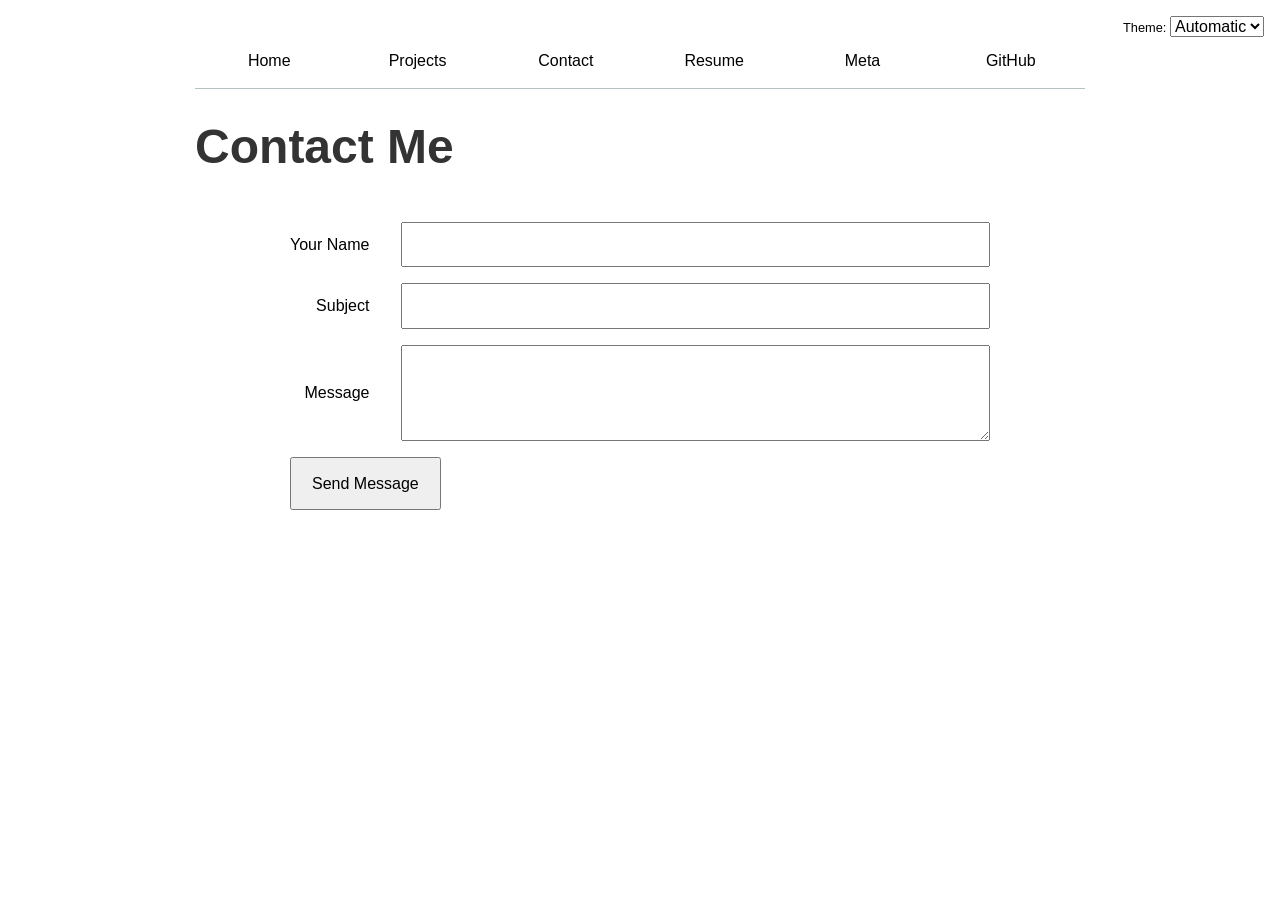
<file: contact/index.html>
<!DOCTYPE html>
<html lang="en">
<head>
    <meta charset="UTF-8">
    <meta name="viewport" content="width=device-width, initial-scale=1.0">
    <link rel="stylesheet" href="../style.css">
    <title>Contact</title>
</head>
<body>

    <h1>Contact Me</h1>

    <form id="contact-form">
        <label for="name">Your Name</label>
        <input type="text" id="name" name="name" />

        <label for="subject">Subject</label>
        <input type="text" id="subject" name="subject" />

        <label for="body">Message</label>
        <textarea id="body" name="body"></textarea>

        <button type="submit">Send Message</button>
    </form>

    <script>
        document.getElementById("contact-form").addEventListener("submit", function (e) {
            e.preventDefault();

            const name = document.getElementById("name").value;
            const subjectInput = document.getElementById("subject").value;
            const body = document.getElementById("body").value;

            const subject = "Sent From Portfolio Website - " + subjectInput;

            const mailtoLink =
                "mailto:qndo@ucsd.edu" +
                "?subject=" + encodeURIComponent(subject) +
                "&body=" + encodeURIComponent(
                    "Name: " + name + "\n\n" + body
                );

            window.location.href = mailtoLink;
        });
    </script>

    <script type="module" src="../global.js"></script>
</body>
</html>
</file>
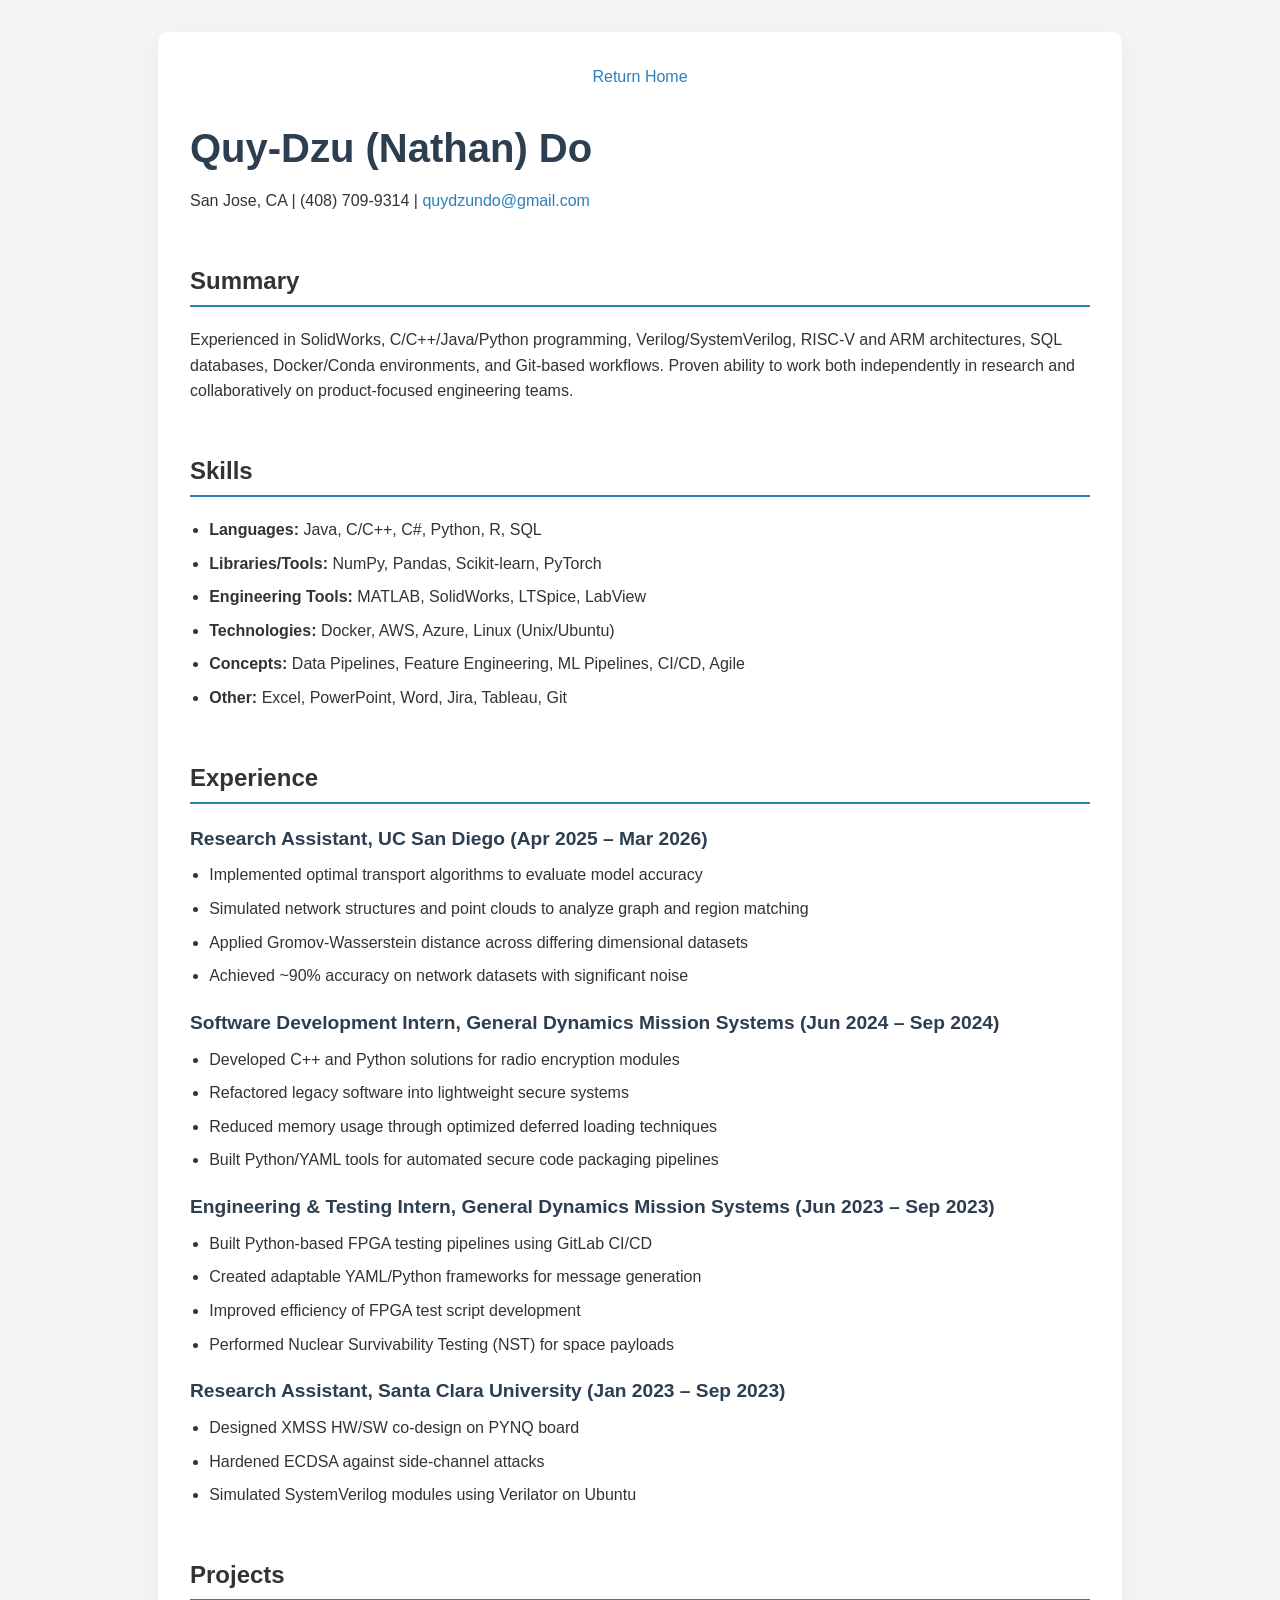
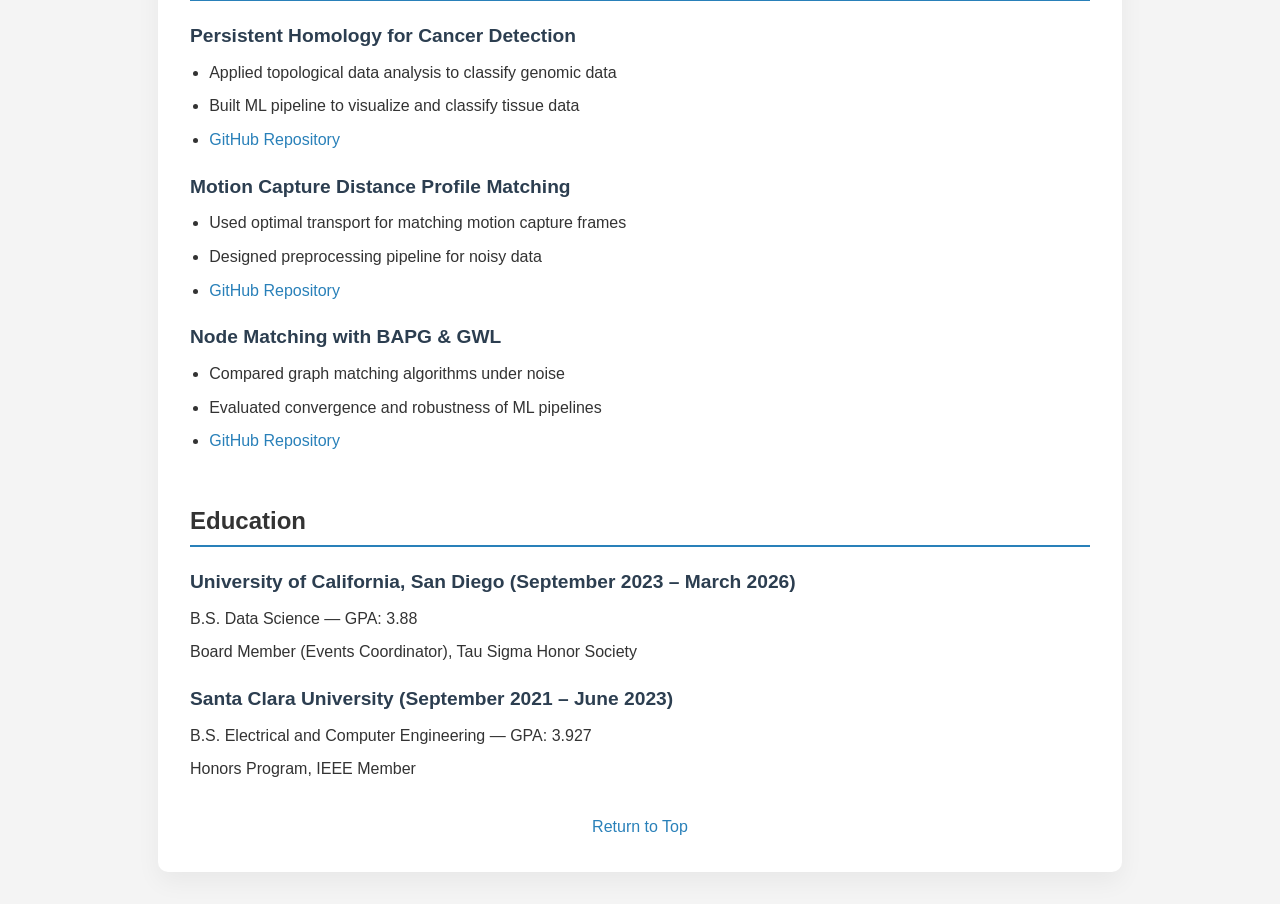
<file: resume.html>
<!DOCTYPE html>
<html lang="en">
<head>
    <meta charset="UTF-8">
    <meta name="viewport" content="width=device-width, initial-scale=1.0">
    <title>Quy-Dzu (Nathan) Do - Resume</title>
    <style>
        :root {
            --primary-color: #2c3e50;
            --accent-color: #2980b9;
            --light-gray: #f4f4f4;
            --dark-gray: #333;
            --section-gap: 2em;
        }

        body {
            font-family: "Segoe UI", Arial, sans-serif;
            margin: 0;
            padding: 2em;
            line-height: 1.6;
            background-color: var(--light-gray);
            color: var(--dark-gray);
        }

        .container {
            max-width: 900px;
            margin: auto;
            background: white;
            padding: 2em;
            border-radius: 10px;
            box-shadow: 0 10px 25px rgba(0, 0, 0, 0.05);
        }

        a {
            color: var(--accent-color);
            text-decoration: none;
        }
        a:hover {
            text-decoration: underline;
        }

        h1 {
            font-size: 2.5em;
            color: var(--primary-color);
            margin-bottom: 0.2em;
        }

        h2 {
            font-size: 1.5em;
            border-bottom: 2px solid var(--accent-color);
            padding-bottom: 0.2em;
            margin-top: var(--section-gap);
        }

        h3 {
            font-size: 1.2em;
            margin-bottom: 0.3em;
            color: var(--primary-color);
        }

        .contact {
            font-size: 1em;
            margin-bottom: 1.5em;
        }

        .section {
            margin-bottom: var(--section-gap);
        }

        ul {
            padding-left: 1.2em;
            margin: 0.5em 0;
        }

        ul li {
            margin-bottom: 0.5em;
        }

        p {
            margin: 0.5em 0;
        }
    </style>
</head>
<body>
    <div class="container">
        <a href="index.html" style="display: block; text-align: center; margin-bottom: 20px;">Return Home</a>
        <h1 id="top">Quy-Dzu (Nathan) Do</h1>
        <div class="contact">
            <p>San Jose, CA | (408) 709-9314 | <a href="mailto:quydzundo@gmail.com">quydzundo@gmail.com</a></p>
        </div>

        <div class="section">
            <h2>Summary</h2>
            <p>Experienced in SolidWorks, C/C++/Java/Python programming, Verilog/SystemVerilog, RISC-V and ARM architectures, SQL databases, Docker/Conda environments, and Git-based workflows. Proven ability to work both independently in research and collaboratively on product-focused engineering teams.</p>
        </div>

        <div class="section">
            <h2>Skills</h2>
            <ul>
                <li><strong>Languages:</strong> Java, C/C++, C#, Python, R, SQL</li>
                <li><strong>Libraries/Tools:</strong> NumPy, Pandas, Scikit-learn, PyTorch</li>
                <li><strong>Engineering Tools:</strong> MATLAB, SolidWorks, LTSpice, LabView</li>
                <li><strong>Technologies:</strong> Docker, AWS, Azure, Linux (Unix/Ubuntu)</li>
                <li><strong>Concepts:</strong> Data Pipelines, Feature Engineering, ML Pipelines, CI/CD, Agile</li>
                <li><strong>Other:</strong> Excel, PowerPoint, Word, Jira, Tableau, Git</li>
            </ul>
        </div>

        <div class="section">
            <h2>Experience</h2>

            <h3>Research Assistant, UC San Diego (Apr 2025 – Mar 2026)</h3>
            <ul>
                <li>Implemented optimal transport algorithms to evaluate model accuracy</li>
                <li>Simulated network structures and point clouds to analyze graph and region matching</li>
                <li>Applied Gromov-Wasserstein distance across differing dimensional datasets</li>
                <li>Achieved ~90% accuracy on network datasets with significant noise</li>
            </ul>

            <h3>Software Development Intern, General Dynamics Mission Systems (Jun 2024 – Sep 2024)</h3>
            <ul>
                <li>Developed C++ and Python solutions for radio encryption modules</li>
                <li>Refactored legacy software into lightweight secure systems</li>
                <li>Reduced memory usage through optimized deferred loading techniques</li>
                <li>Built Python/YAML tools for automated secure code packaging pipelines</li>
            </ul>

            <h3>Engineering & Testing Intern, General Dynamics Mission Systems (Jun 2023 – Sep 2023)</h3>
            <ul>
                <li>Built Python-based FPGA testing pipelines using GitLab CI/CD</li>
                <li>Created adaptable YAML/Python frameworks for message generation</li>
                <li>Improved efficiency of FPGA test script development</li>
                <li>Performed Nuclear Survivability Testing (NST) for space payloads</li>
            </ul>

            <h3>Research Assistant, Santa Clara University (Jan 2023 – Sep 2023)</h3>
            <ul>
                <li>Designed XMSS HW/SW co-design on PYNQ board</li>
                <li>Hardened ECDSA against side-channel attacks</li>
                <li>Simulated SystemVerilog modules using Verilator on Ubuntu</li>
            </ul>
        </div>

        <div class="section">
            <h2>Projects</h2>

            <h3>Persistent Homology for Cancer Detection</h3>
            <ul>
                <li>Applied topological data analysis to classify genomic data</li>
                <li>Built ML pipeline to visualize and classify tissue data</li>
                <li><a href="https://github.com/qndo1/TDA_cancer">GitHub Repository</a></li>
            </ul>

            <h3>Motion Capture Distance Profile Matching</h3>
            <ul>
                <li>Used optimal transport for matching motion capture frames</li>
                <li>Designed preprocessing pipeline for noisy data</li>
                <li><a href="https://github.com/qndo1/DSC180A-Q1-Project">GitHub Repository</a></li>
            </ul>

            <h3>Node Matching with BAPG & GWL</h3>
            <ul>
                <li>Compared graph matching algorithms under noise</li>
                <li>Evaluated convergence and robustness of ML pipelines</li>
                <li><a href="https://github.com/qndo1/gwgp">GitHub Repository</a></li>
            </ul>
        </div>

        <div class="section">
            <h2>Education</h2>

            <h3>University of California, San Diego (September 2023 – March 2026)</h3>
            <p>B.S. Data Science — GPA: 3.88</p>
            <p>Board Member (Events Coordinator), Tau Sigma Honor Society</p>

            <h3>Santa Clara University (September 2021 – June 2023)</h3>
            <p>B.S. Electrical and Computer Engineering — GPA: 3.927</p>
            <p>Honors Program, IEEE Member</p>
        </div>

        <a href="#top" style="display: block; text-align: center; margin-top: 20px;">Return to Top</a>
    </div>
</body>
</html>
</file>
<file: style.css>
body {
    font-family: Arial, sans-serif;
    max-width: 100ch;
    margin: 40px;
    margin-inline: max(1em, (100% - 100ch) / 2);
    line-height: 1.6;
}

h1, h2 {
    color: #333;
}
.contact {
    margin-bottom: 20px;
}
.section {
    margin-bottom: 20px;
}

nav ul,
nav li {
  display: contents;
}

nav {
  display: flex;
  margin-bottom: 1.5em;
  border-bottom: 1px solid oklch(80% 3% 200); /* cool gray */
}

nav a {
  flex: 1;
  text-align: center;
  padding: 0.5em;
  text-decoration: none;
  color: inherit;
}

nav a:hover {
  background-color: #eee; /* subtle hover effect */
}

nav a.current {
  border-bottom: 0.4em solid oklch(90% 3% 200); /* thicker and lighter version of cool gray */
  padding-bottom: 0.1em; /* compensate for border height */
  font-weight: bold;
}

:root {
    --color-accent: oklch(65% 50% 0); /* your chosen accent color */
    accent-color: var(--color-accent); /* for form elements, etc. */
 }

nav a:hover {
    background-color: #7625f8;
    border-bottom: 0.4em solid var(--color-accent);
}

nav a {
    border-bottom: 0.4em solid transparent; /* keeps height consistent */
    transition: border-color 0.3s ease;
}

form {
  display: grid;
  grid-template-columns: max-content 1fr;
  gap: 1em 2em; /* row gap and column gap */
  max-width: 700px;
  margin: 0 auto;
  align-items: center;
}

form label {
  text-align: right;
  align-self: center;
  white-space: nowrap; /* Prevent labels from wrapping */
}

form input,
form textarea {
  width: 100%;
  box-sizing: border-box;
  font: inherit;
  padding: 0.5em;
}

form textarea {
  min-height: 6em;
  resize: vertical;
}

form button {
  grid-column: 1 / -1;
  justify-self: start;
  padding: 0.75em 1.25em;
  font: inherit;
}

.projects {
  display: grid;
  grid-template-columns: repeat(auto-fill, minmax(15em, 1fr));
  gap: 1.5em;
  padding: 2em 1em;
}

.projects article {
  display: grid;
  grid-template-rows: subgrid;
  grid-row: span 3;
  background: #f9f9f9;
  padding: 1em;
  border-radius: 0.5em;
  box-shadow: 0 2px 6px rgba(0, 0, 0, 0.05);
}

.projects article:hover {
  transform: translateY(-5px);
  box-shadow: 0 4px 10px rgba(0, 0, 0, 0.1);
}

.projects img {
  max-width: 100%;
  height: auto;
  display: block;
  margin-top: 1em;
}

.projects h2 {
  margin: 0;
  font-size: 1.25em;
}

.projects img {
  max-width: 100%;
  height: auto;
  display: block;
  margin: 1em 0;
}

.projects p {
  margin: 0;
  line-height: 1.5;
}

h1 {
  font-size: 300%;
  line-height: 1.1;
  text-wrap: balance;
  margin-bottom: 1em;
}

h2, h3, h4, h5, h6 {
  font-size: 100%;
  line-height: 1.1;
  text-wrap: balance;
}

/* Step 4.1: Enable automatic dark mode */
html {
  color-scheme: light dark;
  background-color: canvas;
  color: canvastext;
}

/* Border color that adapts better */
nav {
  --border-color: oklch(50% 10% 200 / 40%);
  border-bottom: 1px solid var(--border-color);
}

/* Step 4.3: Position the theme switch top-right */
label.color-scheme {
  position: absolute;
  top: 1rem;
  right: 1rem;
  font-size: 80%;
  font-family: inherit;
}

/* Make form controls match fonts */
input, textarea, button, select {
  font-family: inherit;
  font-size: 1rem;
}

/* Optional: adaptive hover background */
nav a:hover {
  background-color: color-mix(in oklch, var(--color-accent), canvas 85%);
}

/* Optional: style for current page link */
nav a.current {
  font-weight: bold;
  text-decoration: underline;
}

.stats-grid {
  display: grid;
  grid-template-columns: repeat(4, 1fr);
  gap: 0.5rem;
  text-align: center;
}

.stats-grid dt {
  grid-row: 1;
  font-weight: bold;
}

.stats-grid dd {
  grid-row: 2;
  margin: 0;
}

.centered {
  text-align: center;
}

hr {
  border: none;
  height: 2px;
  background-color: #ccc;
  margin: 2rem 0;
}

.project-year {
  font-family: Baskerville, serif;
  color: gray;
  font-variant-numeric: oldstyle-nums;
  margin-top: 0.5rem;
}

.container {
  display: flex;
  flex-direction: row;
  align-items: flex-start;
  gap: 2em;
  margin-top: 2em;
  justify-content: center;
  flex-wrap: wrap;
}

#projects-pie-plot {
  max-width: 20em;
  aspect-ratio: 1 / 1;
  overflow: visible;
}

#projects-pie-plot path {
  transition: 500ms;
}

#projects-pie-plot:hover:has(path:hover) path:not(:hover) {
  opacity: 0.5;
}

.legend {
  display: grid;
  grid-template-columns: repeat(auto-fill, minmax(9em, 1fr));
  gap: 1em;
  padding: 1em;
  margin: 0;
  border: 1px solid #ccc;
  list-style: none;
  flex: 1;
}

.legend-item {
  display: flex;
  align-items: center;
  gap: 0.5em;
}

.swatch {
  width: 1em;
  height: 1em;
  aspect-ratio: 1 / 1;
  background-color: var(--color);
  border-radius: 0.25em;
  display: inline-block;
}

.searchBar {
  font: inherit;
  padding: 0.75em 1em;
  border-radius: 0.5em;
  border: 1px solid oklch(70% 5% 200 / 50%);
  margin: 1.5em auto;
  display: block;
  width: min(100%, 30ch);
  background-color: canvas;
  color: canvastext;
}

.searchBar:focus {
  outline: none;
  border-color: var(--color-accent);
  box-shadow: 0 0 0 2px oklch(70% 50% 0 / 40%);
}

.selected {
  --color: oklch(60% 45% 0) !important;
}

.selected:is(path) {
  fill: var(--color);
}

path {
  fill: var(--color);
  cursor: pointer;
}

.gridlines line {
  stroke: #ccc;
  stroke-opacity: 0.4;
  shape-rendering: crispEdges;
}

.gridlines path {
  display: none;
}

.dots circle {
  transition: fill 0.2s;
}

#scrolly-1 {
  position: relative;
  display: flex;
  gap: 1rem;

  > * {
    flex: 1;
  }
}

#scatter-story {
  position: relative;
}

#scatter-plot {
  position: sticky;
  top: 0;
  left: 0;
  bottom: auto;
  height: 50vh;
}

.project-link {
  text-decoration: none;
  color: inherit;
  display: block;
}
</file>
